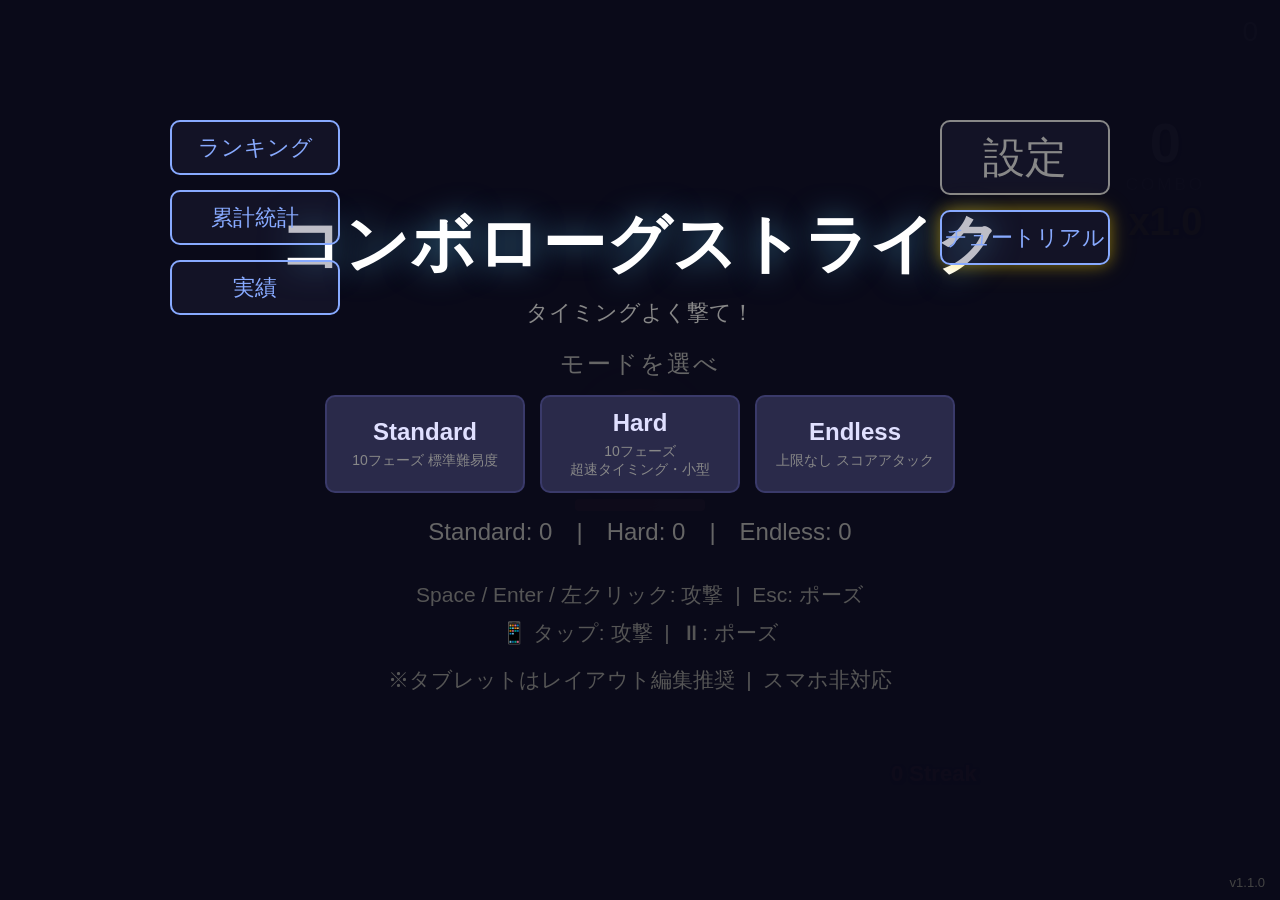
<file: index.html>
<!DOCTYPE html>
<html lang="ja">
<head>
    <meta charset="UTF-8">
    <meta name="viewport" content="width=device-width, initial-scale=1.0">
    <title>コンボローグストライク</title>
    <meta name="description" content="OSU風ターゲットをタイミングよく撃ち抜け！コンボを繋いで15種の強化を駆使し、敵を倒すコンボアクション×ローグライト。3モード・ボス戦・世界ランキング対応。">
    <!-- OGP tags -->
    <meta property="og:title" content="コンボローグストライク">
    <meta property="og:description" content="OSU風ターゲットをタイミングよく撃て！コンボを繋いで敵を倒すブラウザゲーム">
    <meta property="og:type" content="game">
    <meta property="og:image" content="assets/image/ogp.png">
    <link rel="icon" href="assets/image/favicon.png" sizes="32x32">
    <link rel="stylesheet" href="css/style.css">
</head>
<body>
    <div id="loading-splash" style="position:fixed;top:0;left:0;width:100%;height:100%;background:#1a1a2e;z-index:9999;display:flex;align-items:center;justify-content:center;color:#555;font-size:24px;font-family:'Yu Gothic','Meiryo',sans-serif;">読み込み中...</div>
    <script>document.addEventListener('DOMContentLoaded',()=>{const s=document.getElementById('loading-splash');if(s)s.style.display='none';});</script>
    <div id="game-container">
        <div id="phase-transition"></div>
        <div id="score-area">
            <span id="score-display">0</span>
        </div>

        <div id="combo-area">
            <div id="combo-number">0</div>
            <div id="combo-label">COMBO</div>
            <div id="multiplier-display">x1.0</div>
        </div>

        <div id="streak-area">
            <div id="streak-value"></div>
        </div>

        <div id="log-container">
            <div id="log"></div>
        </div>

        <div id="enemy-area">
            <div id="enemy">
                <div id="enemy-body"></div>
                <div id="boss-label" class="hidden">BOSS</div>
                <div id="enemy-hp-bar">
                    <div id="enemy-hp-fill"></div>
                </div>
                <div id="damage-popup-container"></div>
            </div>
            <div id="target-layer"></div>
            <div id="fever-overlay"></div>
            <div id="fever-text"></div>
        </div>

        <div id="fever-timer" class="hidden"><span id="fever-timer-text"></span></div>

        <div id="pause-overlay" class="hidden">
            <div id="pause-text" data-i18n="pause_title">一時停止中</div>
            <div id="pause-resume-btn" data-i18n="resume">再開</div>
            <div class="pause-tabs">
                <div class="pause-tab active" data-tab="upgrades" data-i18n="tab_upgrades">強化</div>
                <div class="pause-tab" data-tab="settings" data-i18n="tab_settings">設定</div>
            </div>
            <div class="pause-tab-content active" id="pause-tab-upgrades">
                <div id="pause-upgrade-section">
                    <div id="pause-upgrade-label" data-i18n="result_upgrades">取得済み強化</div>
                    <div id="pause-upgrade-list"></div>
                </div>
            </div>
            <div class="pause-tab-content" id="pause-tab-settings">
                <div class="pause-volume-row">
                    <span data-i18n="vol_label">音量</span>
                    <input type="range" id="pause-volume" min="0" max="300" value="100">
                    <span id="pause-volume-label">100</span>
                </div>
                <div class="pause-volume-row">
                    <span data-i18n="shake_label">画面揺れ</span>
                    <div class="toggle-group" id="pause-shake">
                        <span class="toggle-option" data-value="strong" data-i18n="shake_strong">強</span>
                        <span class="toggle-option" data-value="weak" data-i18n="shake_weak">弱</span>
                        <span class="toggle-option" data-value="off" data-i18n="shake_off">切</span>
                    </div>
                </div>
            </div>
            <div class="pause-volume-row">
                <button id="pause-layout-btn" data-i18n="layout_edit">レイアウト編集</button>
            </div>
            <div id="pause-retire-btn" data-i18n="retire">リタイア</div>
        </div>

        <div id="text-box">
            <div id="text-content"></div>
        </div>

        <div id="choice-modal" class="hidden">
            <div class="choice-header">選択肢</div>
            <div id="choice-options"></div>
        </div>

        <button id="mobile-pause-btn">⏸</button>

        <div id="result-screen" class="hidden">
            <div class="result-header">
                <div class="result-title" id="result-title">ゲームオーバー</div>
                <div class="result-newrecord hidden" id="new-record" data-i18n="result_new_record">★ ニューレコード!</div>
            </div>
            <div class="result-meta">
                <span><span data-i18n="result_mode">モード</span>: <span id="result-mode-display">Standard</span></span>
                <span class="meta-sep">|</span>
                <span><span data-i18n="result_phase">フェーズ</span> <span id="final-phase">1 / 10</span></span>
                <span class="meta-sep">|</span>
                <span id="playtime-value">00:00</span>
            </div>
            <div class="result-scores">
                <div class="final-score" id="final-score">0</div>
                <div class="hs-label"><span data-i18n="result_highscore">ハイスコア</span>: <span id="highscore-value">0</span></div>
            </div>
            <div class="result-name-row">
                <span data-i18n="result_name_label">名前</span>: 
                <input type="text" id="player-name-input" maxlength="10" data-i18n="result_name_placeholder">
                <button id="ranking-submit-btn" data-i18n="result_rank_submit">ランキングに送信</button>
            </div>
            <div class="result-breakdown" id="result-breakdown">
                <div class="result-bd-row"><span data-i18n="result_dmg_total">合計ダメ</span>: <span id="bd-damage-total">0</span></div>
                <div class="result-bd-toggle" id="bd-toggle">[詳細▼]</div>
                <div id="bd-detail" class="hidden">
                    <div class="bd-section-title" data-i18n="result_dmg_title">ダメージ内訳</div>
                    <div class="bd-grid">
                        <span><span data-i18n="result_base">基本</span>: <span id="bd-base">0</span></span>
                        <span><span data-i18n="result_crit">クリティカル</span>: <span id="bd-crit">0</span></span>
                        <span><span data-i18n="result_ds">連撃</span>: <span id="bd-ds">0</span></span>
                        <span><span data-i18n="result_echo">エコー</span>: <span id="bd-echo">0</span></span>
                        <span><span data-i18n="result_lucky">ラッキー</span>: <span id="bd-lucky">0</span></span>
                        <span><span data-i18n="result_streak">ストリーク</span>: <span id="bd-streak">0</span></span>
                    </div>
                    <div class="bd-section-title" data-i18n="result_score_title">スコア内訳</div>
                    <div class="bd-grid">
                        <span><span data-i18n="result_dmg_score">与ダメ</span>: <span id="bd-damage">0</span></span>
                        <span><span data-i18n="result_fever">フィーバー</span>: <span id="bd-fever">0</span></span>
                        <span><span data-i18n="result_chain">チェイン</span>: <span id="bd-chain">0</span></span>
                        <span><span data-i18n="result_absorb">吸収</span>: <span id="bd-absorb">0</span></span>
                        <span><span data-i18n="result_finisher">フィニッシャー</span>: <span id="bd-finisher">0</span></span>
                    </div>
                </div>
            </div>
            <div id="result-ranking" class="hidden">
                <div class="ranking-section-title" data-i18n="result_rank_section">ランキング</div>
                <div id="result-ranking-list"></div>
                <div id="result-myrank"></div>
            </div>
            <div class="result-stats-grid">
                <span><span data-i18n="stat_perfect">Perfect</span>: <span id="stat-perfect">0</span></span>
                <span><span data-i18n="stat_good">Good</span>: <span id="stat-good">0</span></span>
                <span><span data-i18n="stat_ok">OK</span>: <span id="stat-ok">0</span></span>
                <span><span data-i18n="stat_miss">Miss</span>: <span id="stat-miss">0</span></span>
                <span><span data-i18n="stat_early">Early</span>: <span id="stat-early">0</span></span>
                <span><span data-i18n="stat_accuracy">精度</span>: <span id="stat-accuracy">-</span></span>
                <span><span data-i18n="stat_max_combo">最大コンボ</span>: <span id="stat-maxcombo">0</span></span>
                <span><span data-i18n="stat_max_streak">最大ストリーク</span>: <span id="stat-maxstreak">0</span></span>
                <span><span data-i18n="stat_blue">🟦青</span>: <span id="stat-blue">0</span></span>
                <span><span data-i18n="stat_purple">🟪紫</span>: <span id="stat-purple">0</span></span>
                <span><span data-i18n="stat_gold">🟨金</span>: <span id="stat-gold">0</span></span>
                <span><span data-i18n="stat_red">🟥赤</span>: <span id="stat-red">0</span></span>
            </div>
            <div class="result-upgrades">
                <div class="result-section-title" data-i18n="result_upgrades">取得強化</div>
                <div id="result-upgrade-list"></div>
            </div>
            <div class="result-buttons">
                <button id="restart-btn" data-i18n="btn_restart">もう一度</button>
                <button id="tweet-btn" data-i18n="btn_tweet">X(旧Twitter)で共有</button>
                <button id="title-btn" data-i18n="btn_title">タイトルに戻る</button>
            </div>
        </div>

        <div id="start-screen">
            <button id="ranking-btn" data-i18n="ranking">ランキング</button>
            <button id="stats-btn" data-i18n="stats">累計統計</button>
            <button id="achievements-btn" data-i18n="achievements">実績</button>
            <div id="settings-btn" data-i18n="settings">設定</div>
            <button id="tutorial-btn" data-i18n="tutorial">チュートリアル</button>
            <div class="start-title" data-i18n="start_title">コンボローグストライク</div>
            <div class="start-subtitle" data-i18n="start_sub">タイミングよく撃て！</div>
            <div class="mode-select-title" data-i18n="select_mode">モードを選べ</div>
            <div class="mode-buttons">
                <div class="mode-btn" data-mode="standard">
                    <div class="mode-btn-name" data-i18n="mode_std">Standard</div>
                    <div class="mode-btn-desc" data-i18n="mode_std_desc">10フェーズ 標準難易度</div>
                </div>
                <div class="mode-btn" data-mode="hard">
                    <div class="mode-btn-name" data-i18n="mode_hard">Hard</div>
                    <div class="mode-btn-desc" data-i18n-html="mode_hard_desc">10フェーズ<br>超速タイミング・小型</div>
                </div>
                <div class="mode-btn" data-mode="endless">
                    <div class="mode-btn-name" data-i18n="mode_endless">Endless</div>
                    <div class="mode-btn-desc" data-i18n="mode_endless_desc">上限なし スコアアタック</div>
                </div>
            </div>
            <div class="start-highscore">
                <span><span data-i18n="hs_std">Standard</span>: <span id="hs-standard">0</span></span>
                <span class="hs-sep">|</span>
                <span><span data-i18n="hs_hard">Hard</span>: <span id="hs-hard">0</span></span>
                <span class="hs-sep">|</span>
                <span><span data-i18n="hs_endless">Endless</span>: <span id="hs-endless">0</span></span>
            </div>
            <div class="start-tutorial">
                <div data-i18n-html="controls_hint">Space / Enter / 左クリック: 攻撃 &nbsp;|&nbsp; Esc: ポーズ</div>
                <div data-i18n-html="mobile_hint">📱 タップ: 攻撃 &nbsp;|&nbsp; ⏸: ポーズ</div>
                <div style="margin-top:10px;font-size:21px;color:#555;" data-i18n-html="tablet_note">※タブレットはレイアウト編集推奨 &nbsp;|&nbsp; スマホ非対応</div>
            </div>
            <div class="start-version" data-i18n="version">v1.1.0</div>
        </div>

        <div id="settings-modal" class="hidden">
            <div class="settings-title" data-i18n="settings_title">設定</div>
            <div class="settings-row">
                <span data-i18n="lang_label">言語</span>
                <div class="toggle-group" id="settings-lang">
                    <span class="toggle-option active" id="lang-ja" data-lang="ja">日本語</span>
                    <span class="toggle-option" id="lang-en" data-lang="en">English</span>
                </div>
            </div>
            <div class="settings-row">
                <span data-i18n="vol_label">音量</span>
                <input type="range" id="settings-volume" min="0" max="300" value="100">
                <span id="settings-volume-label">100</span>
            </div>
            <div class="settings-row">
                <span data-i18n="shake_label">画面揺れ</span>
                <div class="toggle-group" id="settings-shake">
                    <span class="toggle-option" data-value="strong" data-i18n="shake_strong">強</span>
                    <span class="toggle-option" data-value="weak" data-i18n="shake_weak">弱</span>
                    <span class="toggle-option" data-value="off" data-i18n="shake_off">切</span>
                </div>
            </div>
            <button id="settings-layout-btn" data-i18n="layout_edit">レイアウト編集</button>
            <button id="settings-clear-data" data-i18n="settings_clear">データをすべて消去</button>
            <button id="settings-close" data-i18n="settings_close">閉じる</button>
        </div>

        <div id="ranking-modal" class="hidden">
            <div class="ranking-title" data-i18n="ranking_title">ランキング</div>
            <div class="ranking-tabs">
                <span class="ranking-tab active" data-rank-mode="standard">Standard</span>
                <span class="ranking-tab" data-rank-mode="hard">Hard</span>
                <span class="ranking-tab" data-rank-mode="endless">Endless</span>
            </div>
            <div id="ranking-list"></div>
            <button id="ranking-close" data-i18n="ranking_close">閉じる</button>
        </div>

        <div id="tutorial-modal" class="hidden">
            <div class="tutorial-title" data-i18n="tutorial_title">チュートリアル</div>
            <div class="tutorial-body">
                <div class="tutorial-section">
                    <div class="tutorial-section-title" data-i18n="ctrl_title">操作</div>
                    <div data-i18n="ctrl_1">Space / Enter / 左クリック → 攻撃（マウス位置のターゲットを狙う）</div>
                    <div data-i18n="ctrl_2">Esc → ポーズ</div>
                </div>
                <div class="tutorial-section">
                    <div class="tutorial-section-title" data-i18n="judge_title">判定</div>
                    <div data-i18n-html="judge_perfect">Perfect (<span class="t-gold">×1.5</span>) → リングが重なるタイミング</div>
                    <div data-i18n-html="judge_good">Good (<span class="t-white">×1.0</span>)</div>
                    <div data-i18n-html="judge_ok">OK (<span class="t-blue">×0.6</span>)</div>
                    <div data-i18n-html="judge_early">Early (ダメージ0)</div>
                </div>
                <div class="tutorial-section">
                    <div class="tutorial-section-title" data-i18n="sys_title">システム</div>
                    <div data-i18n="sys_1">コンボを繋ぐ → ダメージ増加</div>
                    <div data-i18n="sys_2">15コンボ → FEVER発動（30秒間スコア2倍）</div>
                    <div data-i18n="sys_3">色付きターゲット（紫/金/赤）が出現</div>
                    <div data-i18n="sys_4">フェーズクリア → 強化を選択</div>
                </div>
            </div>
            <button id="tutorial-close" data-i18n="close">閉じる</button>
        </div>

        <div id="layout-editor" class="hidden">
            <div id="layout-actions">
                <button id="layout-preset">おすすめ配置(PC用)</button>
                <button id="layout-save">保存</button>
                <button id="layout-reset">リセット</button>
                <button id="layout-close">戻る</button>
            </div>
        </div>

        <div id="stats-modal" class="hidden">
            <div class="stats-title" data-i18n="stats_title">累計統計</div>
            <div class="stats-body">
                <div class="stat-row"><span data-i18n="stat_plays">総プレイ回数</span>: <span id="stat-plays">0</span></div>
                <div class="stat-row"><span data-i18n="stat_hits">総ヒット数</span>: <span id="stat-totalhits">0</span></div>
                <div class="stat-row"><span data-i18n="stat_score_total">総スコア</span>: <span id="stat-totalscore">0</span></div>
                <div class="stat-row"><span data-i18n="stat_time">総プレイ時間</span>: <span id="stat-totaltime">00:00</span></div>
                <div class="stat-row"><span data-i18n="stat_best_combo">最高コンボ</span>: <span id="stat-bestcombo">0</span></div>
                <div class="stat-row"><span data-i18n="stat_best_streak">最高ストリーク</span>: <span id="stat-beststreak">0</span></div>
            </div>
            <button id="stats-close" data-i18n="stats_close">閉じる</button>
        </div>

        <div id="achievements-modal" class="hidden">
            <div class="achievements-title" data-i18n="ach_title">実績</div>
            <div id="achievements-list"></div>
            <button id="achievements-close" data-i18n="ach_close">閉じる</button>
        </div>

        <div id="confirm-modal" class="hidden">
            <div class="confirm-overlay"></div>
            <div class="confirm-card">
                <div class="confirm-title" id="confirm-title">リタイアしますか？</div>
                <div class="confirm-buttons">
                    <button id="confirm-yes" data-i18n="yes">はい</button>
                    <button id="confirm-no" data-i18n="no">いいえ</button>
                </div>
            </div>
        </div>
    </div>

    <script src="js/enemy.js"></script>
    <script src="js/combo.js"></script>
    <script src="js/ui.js"></script>
    <script src="js/audio.js"></script>
    <script src="js/particles.js"></script>
    <script src="js/targets.js"></script>
    <script src="js/phase.js"></script>
    <script src="js/lang.js"></script>
    <script src="js/game.js"></script>
</body>
</html>
</file>
<file: css/style.css>
* {
    margin: 0;
    padding: 0;
    box-sizing: border-box;
}

body {
    font-family: "Yu Gothic", "Meiryo", sans-serif;
    background: #1a1a2e;
    color: #e8e8e8;
    overflow: hidden;
    user-select: none;
    transition: background 1.5s ease;
}

body.playing {
    cursor: crosshair;
}

body.shake {
    animation: screenShake 0.15s ease;
}

@keyframes screenShake {
    0%, 100% { transform: translate(0, 0); }
    25% { transform: translate(-5px, 5px); }
    50% { transform: translate(5px, -5px); }
    75% { transform: translate(-5px, 5px); }
}

body.flash {
    animation: screenFlash 0.3s ease;
}

@keyframes screenFlash {
    0% { background: rgba(255, 255, 255, 0.15); }
    100% { background: transparent; }
}

#game-container {
    width: 100vw;
    height: 100vh;
    position: relative;
}

#phase-transition {
    position: absolute;
    top: 15%;
    left: 50%;
    transform: translateX(-50%);
    font-size: 64px;
    font-weight: 300;
    color: rgba(255, 255, 255, 0.20);
    pointer-events: none;
    z-index: 25;
    opacity: 0;
    letter-spacing: 8px;
    text-transform: uppercase;
    white-space: nowrap;
}

#phase-transition.show {
    animation: phaseReveal 1.8s ease forwards;
}

@keyframes phaseReveal {
    0%   { opacity: 0; transform: translate(-50%, -50%) scale(1.3); }
    16%  { opacity: 1; transform: translate(-50%, -50%) scale(1); }
    72%  { opacity: 1; transform: translate(-50%, -50%) scale(1); }
    100% { opacity: 0; transform: translate(-50%, -50%) scale(0.85); }
}

/* Score area - minimal */
#score-area {
    position: absolute;
    top: 16px;
    right: 20px;
    text-align: right;
    z-index: 100;
    pointer-events: none;
}

#score-display {
    font-size: 28px;
    font-weight: 300;
    color: rgba(255, 255, 255, 0.80);
    display: block;
    letter-spacing: 2px;
}


/* Combo area - top right */
#combo-area {
    position: absolute;
    top: 115px;
    right: 75px;
    text-align: center;
    z-index: 50;
    pointer-events: none;
}
#combo-number {
    font-size: 56px;
    font-weight: bold;
    color: #fff;
    text-shadow: 2px 2px 4px rgba(0,0,0,0.8), 0 0 20px rgba(255,255,255,0.15);
    line-height: 1;
}
#combo-label {
    font-size: 17px;
    color: #888;
    letter-spacing: 3px;
    margin-top: 4px;
}
#multiplier-display {
    font-size: 38px;
    font-weight: bold;
    margin-top: 6px;
    color: #ffd700;
    text-shadow: 1px 1px 3px rgba(0,0,0,0.8);
}

@keyframes comboPop {
    0% { transform: scale(1); }
    40% { transform: scale(1.4); }
    100% { transform: scale(1); }
}
.combo-pop { animation: comboPop 0.2s ease; }

#streak-area {
    position: absolute;
    top: 761px;
    left: 891px;
    text-align: left;
    z-index: 50;
    pointer-events: none;
}
#streak-value {
    font-size: 22px;
    font-weight: bold;
    color: #ff6b6b;
    text-shadow: 1px 1px 3px rgba(0,0,0,0.8);
    white-space: nowrap;
}

#log-container {
    position: absolute;
    top: 110px;
    left: 10px;
    width: 360px;
    max-height: 480px;
    overflow: hidden;
    z-index: 100;
    pointer-events: none;
}

#log {
    display: flex;
    flex-direction: column;
    gap: 4px;
}

.log-entry {
    font-size: 18px;
    color: rgba(255, 255, 255, 0.7);
    text-shadow: 1px 1px 2px rgba(0, 0, 0, 0.8);
    animation: logFadeIn 0.3s ease;
}

@keyframes logFadeIn {
    from { opacity: 0; transform: translateY(-5px); }
    to { opacity: 1; transform: translateY(0); }
}

#enemy-area {
    position: absolute;
    top: 0; left: 0;
    width: 100%; height: 100%;
    display: flex;
    justify-content: center;
    align-items: center;
    z-index: 1;
    transition: box-shadow 0.5s ease;
}

#enemy-area.combo-heat-10 {
    box-shadow: inset 0 0 30px rgba(255, 200, 0, 0.15);
}
#enemy-area.combo-heat-30 {
    box-shadow: inset 0 0 50px rgba(255, 120, 0, 0.25);
}
#enemy-area.combo-heat-50 {
    box-shadow: inset 0 0 80px rgba(255, 50, 0, 0.35);
}
#enemy-area.combo-heat-100 {
    box-shadow: inset 0 0 120px rgba(255, 0, 100, 0.45);
    animation: comboGlow 1s ease-in-out infinite alternate;
}

@keyframes comboGlow {
    from { box-shadow: inset 0 0 80px rgba(255, 0, 100, 0.35); }
    to   { box-shadow: inset 0 0 140px rgba(255, 0, 180, 0.55); }
}

#enemy {
    position: relative;
    width: 160px;
    height: 160px;
    display: flex;
    flex-direction: column;
    align-items: center;
    justify-content: center;
}

#enemy-body {
    width: 100px;
    height: 100px;
    background: radial-gradient(circle at 30% 30%, #ff6b6b, #c0392b);
    border-radius: 50%;
    box-shadow: 0 0 20px rgba(255, 107, 107, 0.5), inset 0 -5px 15px rgba(0, 0, 0, 0.3);
    position: relative;
    transition: transform 0.1s ease;
}

#enemy-body::before {
    content: '';
    position: absolute;
    top: 20%;
    left: 18%;
    width: 24px;
    height: 24px;
    background: #fff;
    border-radius: 50%;
    opacity: 0.9;
}

#enemy-body::after {
    content: '';
    position: absolute;
    top: 20%;
    right: 18%;
    width: 24px;
    height: 24px;
    background: #fff;
    border-radius: 50%;
    opacity: 0.9;
}

#boss-label {
    position: absolute;
    top: -35px;
    left: 50%;
    transform: translateX(-50%);
    font-size: 16px;
    font-weight: bold;
    color: #ffd700;
    text-shadow: 0 0 15px rgba(255, 215, 0, 0.6);
    letter-spacing: 3px;
}
#boss-label.hidden {
    display: none;
}

.enemy-hit {
    animation: enemyHit 0.15s ease;
}

.hit-flash {
    animation: enemyFlash 0.12s ease;
}

@keyframes enemyHit {
    0% { transform: scale(1); }
    50% { transform: scale(1.15); }
    100% { transform: scale(1); }
}

@keyframes enemyFlash {
    0% { filter: brightness(1); }
    30% { filter: brightness(3); }
    100% { filter: brightness(1); }
}

.enemy-lightning {
    position: absolute;
    top: -30px;
    left: 50%;
    transform: translateX(-50%);
    font-size: 48px;
    color: #ffd700;
    text-shadow: 0 0 30px rgba(255, 215, 0, 0.8);
    animation: lightningFlash 0.5s ease forwards;
    pointer-events: none;
}

@keyframes lightningFlash {
    0% { opacity: 0; transform: translateX(-50%) scale(0.5); }
    30% { opacity: 1; transform: translateX(-50%) scale(1.3); }
    100% { opacity: 0; transform: translateX(-50%) scale(1) translateY(-20px); }
}

#enemy-hp-bar {
    width: 130px;
    height: 12px;
    background: #333;
    border-radius: 4px;
    margin-top: 10px;
    overflow: hidden;
}

#enemy-hp-fill {
    width: 100%;
    height: 100%;
    background: linear-gradient(90deg, #ff6b6b, #ff8e8e);
    transition: width 0.2s ease-out;
}

#enemy-hp-fill.hp-critical {
    animation: hpPulse 0.5s ease-in-out infinite alternate;
}

@keyframes hpPulse {
    from { opacity: 1; }
    to { opacity: 0.5; }
}

#damage-popup-container {
    position: absolute;
    top: -20px;
    left: 50%;
    transform: translateX(-50%);
    pointer-events: none;
}

.damage-popup {
    position: absolute;
    font-size: 28px;
    font-weight: bold;
    color: #fff;
    text-shadow: 0 0 10px rgba(255, 200, 0, 0.8), 2px 2px 0 #000;
    animation: damageFloat 0.8s ease forwards;
    white-space: nowrap;
}

.damage-popup.critical {
    color: #ffd700;
    font-size: 32px;
}

@keyframes damageFloat {
    0% { opacity: 1; transform: translateY(0) scale(1); }
    100% { opacity: 0; transform: translateY(-40px) scale(1.2); }
}

#judgment-container {
    position: absolute;
    top: 50%;
    left: 50%;
    transform: translate(-50%, -50%);
    pointer-events: none;
    z-index: 20;
}

.judgment-text {
    font-size: 28px;
    font-weight: bold;
    text-shadow: 0 0 20px currentColor, 2px 2px 0 #000;
    animation: judgmentPop 0.5s ease forwards;
}

.judgment-text.perfect { color: #ffd700; }
.judgment-text.good { color: #64ff64; }
.judgment-text.ok { color: #64b4ff; }
.judgment-text.early { color: #ff6b6b; }

@keyframes judgmentPop {
    0% { opacity: 0; transform: scale(0.5) translateY(0); }
    30% { opacity: 1; transform: scale(1.2) translateY(-10px); }
    100% { opacity: 0; transform: scale(1) translateY(-30px); }
}

#target-layer {
    position: absolute;
    top: 0;
    left: 0;
    width: 100%;
    height: 100%;
    pointer-events: none;
    z-index: 10;
}

.target {
    position: absolute;
    width: 60px;
    height: 60px;
    border-radius: 50%;
    cursor: pointer;
    pointer-events: auto;
    transform: translate(-50%, -50%) scale(0);
    transition: transform 0.1s ease;
    -webkit-tap-highlight-color: transparent;
    outline: none;
}

body.playing .target {
    cursor: crosshair;
}

.target-inner {
    width: 100%;
    height: 100%;
    border-radius: 50%;
    background: radial-gradient(circle at 30% 30%, #64d2ff, #0077b6);
    box-shadow: 0 0 15px rgba(100, 210, 255, 0.6), inset 0 -3px 10px rgba(0, 0, 0, 0.3);
    position: relative;
}

.target-inner::before {
    content: '';
    position: absolute;
    top: 30%;
    left: 30%;
    width: 40%;
    height: 40%;
    background: rgba(255, 255, 255, 0.8);
    border-radius: 50%;
}

.target-glow .target-inner {
    box-shadow: 0 0 25px rgba(255, 215, 0, 0.8), inset 0 -3px 10px rgba(0, 0, 0, 0.3);
}

.target-glow .target-inner::before {
    background: rgba(255, 215, 0, 0.9);
}

.target-approach {
    position: absolute;
    top: 0;
    left: 0;
    width: 100%;
    height: 100%;
    border-radius: 50%;
    border: 4px solid rgba(100, 210, 255, 0.8);
    transform: scale(2.5);
    animation: approachRing linear forwards;
    pointer-events: none;
}

@keyframes approachRing {
    from { transform: scale(2.5); opacity: 0.9; }
    to { transform: scale(0.7); opacity: 0.3; }
}

.target-approach.missed {
    animation: none;
    opacity: 0;
}

.target.appearing {
    animation: targetAppear 0.3s ease forwards;
}

/* Gold target */
.target-gold .target-inner {
    background: radial-gradient(circle at 30% 30%, #ffd700, #b8860b);
    box-shadow: 0 0 25px rgba(255, 215, 0, 0.8), inset 0 -3px 10px rgba(0, 0, 0, 0.3);
}
.target-gold .target-inner::before {
    background: rgba(255, 255, 200, 0.9);
}
/* Red target */
.target-red .target-inner {
    background: radial-gradient(circle at 30% 30%, #ff4444, #8b0000);
    box-shadow: 0 0 25px rgba(255, 68, 68, 0.8), inset 0 -3px 10px rgba(0, 0, 0, 0.3);
}
.target-red .target-inner::before {
    background: rgba(255, 200, 200, 0.9);
}
/* Purple target */
.target-purple .target-inner {
    background: radial-gradient(circle at 30% 30%, #b460ff, #4a0080);
    box-shadow: 0 0 25px rgba(180, 96, 255, 0.8), inset 0 -3px 10px rgba(0, 0, 0, 0.3);
}
.target-purple .target-inner::before {
    background: rgba(220, 200, 255, 0.9);
}

@keyframes targetAppear {
    from { transform: translate(-50%, -50%) scale(0); opacity: 0; }
    to { transform: translate(-50%, -50%) scale(1); opacity: 1; }
}

.target.hit {
    animation: targetHit 0.2s ease forwards;
}

@keyframes targetHit {
    0% { transform: translate(-50%, -50%) scale(1); }
    50% { transform: translate(-50%, -50%) scale(1.4); }
    100% { transform: translate(-50%, -50%) scale(0); opacity: 0; }
}

.target.missed {
    animation: targetMiss 0.3s ease forwards;
}

@keyframes targetMiss {
    to { opacity: 0; transform: translate(-50%, -50%) scale(0.5); }
}

.combo-popup {
    position: absolute;
    font-size: 36px;
    font-weight: bold;
    color: #ffd700;
    text-shadow: 0 0 20px rgba(255, 215, 0, 0.8), 2px 2px 0 #000;
    animation: comboPopup 0.6s ease forwards;
    pointer-events: none;
}

@keyframes comboPopup {
    0% { opacity: 0; transform: scale(0.5); }
    30% { opacity: 1; transform: scale(1.2); }
    100% { opacity: 0; transform: scale(1) translateY(-30px); }
}

.combo-popup.big {
    font-size: 52px;
    color: #ff4444;
    text-shadow: 0 0 30px rgba(255, 68, 68, 0.9), 2px 2px 0 #000;
}

/* Particles */
.particle {
    position: absolute;
    pointer-events: none;
    border-radius: 50%;
    z-index: 15;
}

.miss-mark {
    position: fixed;
    font-size: 32px;
    color: #ff4444;
    font-weight: bold;
    pointer-events: none;
    z-index: 20;
    transform: translate(-50%, -50%);
    animation: missXPop 0.4s ease forwards;
}

@keyframes missXPop {
    0% { opacity: 0; transform: translate(-50%, -50%) scale(0.5); }
    30% { opacity: 1; transform: translate(-50%, -50%) scale(1.3); }
    100% { opacity: 0; transform: translate(-50%, -50%) scale(1) translateY(-20px); }
}

/* Text Box (bottom) */
#text-box {
    position: absolute;
    bottom: 0;
    left: 0;
    width: 100%;
    height: 40px;
    background: transparent;
    border-top: 1px solid rgba(255, 255, 255, 0.05);
    display: flex;
    align-items: center;
    justify-content: center;
    z-index: 90;
}

#text-content {
    font-size: 15px;
    color: rgba(255, 255, 255, 0.25);
    text-align: center;
    font-weight: 300;
    letter-spacing: 1px;
}

/* Choice Modal */
#choice-modal {
    position: absolute;
    top: 50%;
    left: 50%;
    transform: translate(-50%, -50%);
    background: rgba(25, 25, 45, 0.98);
    border: 2px solid #5a5a8a;
    border-radius: 10px;
    padding: 20px;
    min-width: 360px;
    z-index: 200;
}

#choice-modal.hidden {
    display: none;
}

.choice-header {
    font-size: 22px;
    font-weight: bold;
    text-align: center;
    margin-bottom: 15px;
    color: #fff;
}

#choice-options {
    display: flex;
    flex-direction: column;
    gap: 10px;
}

.choice-option {
    background: #2a2a4a;
    border: 1px solid #4a4a7a;
    border-radius: 8px;
    padding: 16px 20px;
    cursor: pointer;
    transition: all 0.2s ease;
    text-align: left;
}

.choice-option:hover {
    background: #3a3a6a;
    border-color: #6a6aaa;
    transform: translateX(5px);
}

.choice-lucky {
    border-color: #ffd700;
    background: rgba(60, 50, 20, 0.5);
}
.choice-lucky:hover {
    border-color: #ffed4a;
    background: rgba(80, 65, 25, 0.6);
}

.choice-option-name {
    font-size: 18px;
    font-weight: bold;
    color: #e0e0ff;
    margin-bottom: 4px;
}

.choice-option-desc {
    font-size: 15px;
    color: #999;
}

/* Result Screen */
#result-screen {
    position: absolute;
    top: 0;
    left: 0;
    width: 100%;
    height: 100%;
    background: rgba(10, 10, 25, 0.98);
    display: flex;
    flex-direction: column;
    justify-content: center;
    align-items: center;
    z-index: 300;
    padding: 30px 20px;
    overflow-y: auto;
    box-sizing: border-box;
    transition: opacity 0.25s ease;
}

#result-screen.hidden {
    opacity: 0;
    pointer-events: none;
}

#result-screen.hidden {
    display: none;
}

#result-screen::-webkit-scrollbar {
    width: 4px;
}
#result-screen::-webkit-scrollbar-thumb {
    background: rgba(255, 255, 255, 0.15);
    border-radius: 2px;
}

.result-title {
    font-size: 48px;
    font-weight: bold;
    color: #fff;
}

.result-header {
    display: flex;
    align-items: center;
    gap: 16px;
    margin-bottom: 8px;
}

.result-meta {
    display: flex;
    align-items: center;
    gap: 10px;
    font-size: 18px;
    color: #999;
    margin-bottom: 12px;
}
.meta-sep {
    color: #444;
}
#result-mode-display {
    color: #88aaff;
    font-weight: bold;
}

.result-scores {
    display: flex;
    align-items: center;
    justify-content: center;
    gap: 30px;
    margin-bottom: 12px;
}
.final-score {
    font-size: 56px;
    font-weight: bold;
    color: #ffd700;
    text-shadow: 0 0 20px rgba(255, 215, 0, 0.3);
    text-align: center;
}
.hs-label {
    font-size: 18px;
    color: #888;
}
#highscore-value {
    color: #ffd700;
    font-weight: bold;
}

#final-phase {
    color: #ffd700;
    font-weight: bold;
}

.result-stats-grid {
    display: grid;
    grid-template-columns: 1fr 1fr 1fr;
    gap: 4px 16px;
    margin: 10px 0;
    text-align: center;
    max-width: 480px;
}
.result-stats-grid span {
    font-size: 15px;
    color: #aaa;
    white-space: nowrap;
}
.result-stats-grid span:nth-child(7) { color: #ffd700; font-weight: bold; }
.result-stats-grid span:nth-child(8) { color: #ff6b6b; font-weight: bold; }
#stat-accuracy {
    color: #ffd700;
    font-weight: bold;
}

.result-upgrades {
    margin: 8px 0 12px;
    text-align: center;
    max-width: 400px;
    width: 100%;
}
.result-section-title {
    font-size: 15px;
    color: #666;
    letter-spacing: 2px;
    margin-bottom: 6px;
}
#result-upgrade-list {
    display: flex;
    flex-direction: row;
    flex-wrap: wrap;
    gap: 4px 10px;
    justify-content: center;
    max-height: none;
    overflow-y: visible;
}
#result-upgrade-list > div {
    font-size: 15px;
    color: #aaa;
    background: rgba(255,255,255,0.04);
    padding: 2px 8px;
    border-radius: 4px;
}

.result-buttons {
    display: flex;
    gap: 12px;
    margin-top: 10px;
}
.result-buttons button {
    padding: 10px 24px;
    font-size: 14px;
    border-radius: 8px;
    cursor: pointer;
    transition: all 0.2s ease;
}
#restart-btn {
    background: linear-gradient(180deg, #4a4aaa, #3a3a8a);
    color: #fff;
    border: 2px solid #6a6aaa;
}
#restart-btn:hover {
    background: linear-gradient(180deg, #5a5aba, #4a4a9a);
    transform: scale(1.05);
}
#title-btn {
    background: transparent;
    color: #888;
    border: 1px solid #4a4a6a;
}
#title-btn:hover {
    color: #ccc;
    border-color: #6a6a8a;
}

.result-newrecord {
    font-size: 20px;
    font-weight: bold;
    color: #ff6b6b;
    animation: newRecordPulse 0.8s ease infinite alternate;
    white-space: nowrap;
}

@keyframes newRecordPulse {
    from { opacity: 0.7; transform: scale(1); }
    to { opacity: 1; transform: scale(1.05); }
}

.result-newrecord.hidden {
    display: none;
}

#result-screen .result-breakdown {
    margin: 6px 0;
    text-align: center;
}
.result-bd-row {
    font-size: 16px;
    color: #ccc;
    margin: 2px 0;
}
.result-bd-toggle {
    font-size: 13px;
    color: #666;
    cursor: pointer;
    margin: 2px 0;
}
.result-bd-toggle:hover { color: #aaa; }
.bd-section-title {
    font-size: 13px;
    color: #555;
    letter-spacing: 1px;
    margin: 8px 0 2px;
}
.bd-grid {
    display: grid;
    grid-template-columns: 1fr 1fr;
    gap: 2px 20px;
    max-width: 360px;
    margin: 0 auto;
}
.bd-grid span {
    font-size: 14px;
    color: #aaa;
    text-align: left;
}
#bd-detail.hidden { display: none; }

#tweet-btn {
    background: #1da1f2;
    color: #fff;
    border: 2px solid #3db4f2;
}
#tweet-btn:hover {
    background: #1a8cd8;
    border-color: #6dc5f5;
    transform: scale(1.05);
}

/* Start Screen */
#start-screen {
    position: absolute;
    top: 0;
    left: 0;
    width: 100%;
    height: 100%;
    background: rgba(10, 10, 25, 0.98);
    display: flex;
    flex-direction: column;
    justify-content: center;
    align-items: center;
    z-index: 400;
    transition: opacity 0.25s ease;
}

#start-screen.hidden {
    opacity: 0;
    pointer-events: none;
}

.start-title {
    font-size: 64px;
    font-weight: bold;
    color: #fff;
    margin-bottom: 10px;
    text-shadow: 0 0 30px rgba(100, 210, 255, 0.5);
}

.start-subtitle {
    font-size: 22px;
    color: #888;
    margin-bottom: 20px;
}

.mode-select-title {
    font-size: 24px;
    color: #666;
    margin-bottom: 15px;
    letter-spacing: 2px;
    text-transform: uppercase;
}

.mode-buttons {
    display: flex;
    gap: 15px;
    margin-bottom: 25px;
}

.mode-btn {
    background: #2a2a4a;
    border: 2px solid #3a3a6a;
    border-radius: 10px;
    width: 200px;
    height: 98px;
    display: flex;
    flex-direction: column;
    align-items: center;
    justify-content: center;
    cursor: pointer;
    transition: all 0.2s ease;
}

.mode-btn:hover {
    background: #3a3a6a;
    border-color: #6a6aaa;
    transform: translateY(-3px);
    box-shadow: 0 5px 20px rgba(100, 150, 255, 0.3);
}

.mode-btn.selected {
    border-color: #ffd700;
    background: #3a3a5a;
    box-shadow: 0 0 20px rgba(255, 215, 0, 0.2);
}

.mode-btn-name {
    font-size: 24px;
    font-weight: bold;
    color: #e0e0ff;
    margin-bottom: 6px;
}

.mode-btn-desc {
    font-size: 14px;
    color: #888;
    text-align: center;
}

.start-tutorial {
    font-size: 21px;
    color: #555;
    line-height: 1.8;
    text-align: center;
    margin-top: 30px;
}

.start-highscore {
    font-size: 24px;
    color: #666;
    display: flex;
    gap: 24px;
    align-items: center;
}
.hs-sep {
    color: #666;
}

#start-highscore-value {
    color: #ffd700;
}

/* Pause retire button */
#pause-retire-btn {
    margin-top: 22px;
    padding: 9px 30px;
    font-size: 20px;
    color: #ff6b6b;
    background: rgba(40, 20, 20, 0.6);
    border: 1px solid #5a2a2a;
    border-radius: 5px;
    cursor: pointer;
    transition: all 0.2s ease;
}
#pause-retire-btn:hover {
    background: rgba(60, 30, 30, 0.8);
    border-color: #ff6b6b;
}

/* Mode display in info bar */

#fever-overlay {
    position: absolute;
    top: 0; left: 0; right: 0; bottom: 0;
    pointer-events: none;
    z-index: 5;
    border: 8px solid transparent;
    transition: border-color 0.3s;
}
#fever-overlay.active {
    border-color: #ffd700;
    box-shadow: inset 0 0 60px rgba(255, 215, 0, 0.15);
    animation: feverPulse 1s ease infinite alternate;
}
@keyframes feverPulse {
    from { box-shadow: inset 0 0 40px rgba(255, 215, 0, 0.1); }
    to { box-shadow: inset 0 0 80px rgba(255, 215, 0, 0.2); }
}

#fever-text {
    position: absolute;
    bottom: 150px;
    right: 150px;
    font-size: 128px;
    font-weight: bold;
    color: #ffd700;
    text-shadow: 0 0 40px rgba(255, 215, 0, 0.8), 4px 4px 0 #000;
    pointer-events: none;
    z-index: 6;
    opacity: 0;
}
#fever-text.show {
    animation: feverTextAnim 0.5s ease forwards;
}
@keyframes feverTextAnim {
    0% { opacity: 0; transform: scale(0.3); }
    50% { opacity: 1; transform: scale(1.2); }
    100% { opacity: 0; transform: scale(1) translateY(-40px); }
}

#fever-timer {
    position: absolute;
    bottom: 150px;
    right: 150px;
    font-size: 28px;
    font-weight: bold;
    color: #ffd700;
    text-shadow: 0 0 10px rgba(255, 215, 0, 0.5);
    z-index: 6;
    pointer-events: none;
}
#fever-timer.hidden {
    display: none;
}

/* Pause overlay */
#pause-overlay {
    position: absolute;
    top: 0; left: 0; right: 0; bottom: 0;
    background: rgba(10, 10, 25, 0.85);
    display: flex;
    flex-direction: column;
    justify-content: center;
    align-items: center;
    z-index: 250;
}
#pause-overlay.hidden { display: none; }
#pause-text {
    font-size: 48px;
    font-weight: bold;
    color: #fff;
    margin-bottom: 20px;
}
#pause-resume-btn {
    font-size: 27px;
    color: #88aaff;
    cursor: pointer;
    padding: 15px 45px;
    border: 1px solid #88aaff;
    border-radius: 8px;
    background: rgba(136, 170, 255, 0.1);
    margin-bottom: 22px;
    transition: background 0.2s;
}
#pause-resume-btn:hover { background: rgba(136, 170, 255, 0.25); }
#pause-upgrade-section::-webkit-scrollbar {
    width: 4px;
}
#pause-upgrade-section::-webkit-scrollbar-thumb {
    background: rgba(255, 255, 255, 0.15);
    border-radius: 2px;
}
#pause-upgrade-section {
    margin-top: 45px;
    text-align: center;
    max-height: 300px;
    overflow-y: auto;
}
#pause-upgrade-label {
    font-size: 20px;
    color: #666;
    margin-bottom: 12px;
    letter-spacing: 2px;
}
#pause-upgrade-list {
    display: flex;
    flex-direction: column;
    gap: 4px;
    align-items: center;
}
.upgrade-item {
    font-size: 21px;
    color: #aaa;
}
.upgrade-item.dim {
    color: #555;
    font-style: italic;
}

/* Perfect streak text */
.streak-text {
    position: fixed;
    font-size: 20px;
    font-weight: bold;
    pointer-events: none;
    z-index: 25;
    animation: streakPop 0.5s ease forwards;
}
.streak-text.near { color: #ffd700; text-shadow: 0 0 15px rgba(255, 215, 0, 0.6), 1px 1px 0 #000; }
.streak-text.done { color: #ff6b6b; font-size: 28px; text-shadow: 0 0 20px rgba(255, 107, 107, 0.8), 2px 2px 0 #000; }
@keyframes streakPop {
    0% { opacity: 0; transform: scale(0.5) translateY(0); }
    30% { opacity: 1; transform: scale(1.2) translateY(-10px); }
    100% { opacity: 0; transform: scale(1) translateY(-30px); }
}

/* Settings */
#settings-btn {
    position: absolute;
    top: 120px;
    right: 170px;
    width: 170px;
    height: 75px;
    font-size: 42px;
    color: #888;
    cursor: pointer;
    transition: color 0.2s;
    z-index: 500;
    display: flex;
    align-items: center;
    justify-content: center;
    border: 2px solid #888;
    border-radius: 10px;
    background: rgba(40, 40, 70, 0.3);
}
#settings-btn:hover { color: #ccc; border-color: #ccc; background: rgba(60, 60, 90, 0.4); }

#settings-modal {
    position: absolute;
    top: 50%;
    left: 50%;
    transform: translate(-50%, -50%);
    background: rgba(25, 25, 45, 0.98);
    border: 2px solid #5a5a8a;
    border-radius: 10px;
    padding: 30px;
    min-width: 420px;
    max-height: 90vh;
    overflow-y: auto;
    z-index: 500;
}
#settings-modal::-webkit-scrollbar {
    width: 4px;
}
#settings-modal::-webkit-scrollbar-thumb {
    background: rgba(255, 255, 255, 0.15);
    border-radius: 2px;
}
#settings-modal.hidden { display: none; }
.settings-title {
    font-size: 18px;
    font-weight: bold;
    text-align: center;
    color: #fff;
    margin-bottom: 20px;
}
.settings-row {
    display: flex;
    align-items: center;
    gap: 15px;
    margin-bottom: 15px;
    font-size: 16px;
    color: #ccc;
}
.settings-row span:first-child { min-width: 60px; }
.settings-row input[type="range"] {
    flex: 1;
    height: 4px;
    -webkit-appearance: none;
    appearance: none;
    background: #444;
    border-radius: 2px;
    outline: none;
}
.settings-row input[type="range"]::-webkit-slider-thumb {
    -webkit-appearance: none;
    width: 14px;
    height: 14px;
    border-radius: 50%;
    background: #88aaff;
    cursor: pointer;
}
#settings-volume-label { min-width: 30px; text-align: right; color: #88aaff; }
#settings-close {
    width: 100%;
    display: block;
    margin: 20px auto 0;
    padding: 8px 30px;
    font-size: 14px;
    color: #fff;
    background: #4a4aaa;
    border: none;
    border-radius: 5px;
    cursor: pointer;
}
#settings-close:hover { background: #5a5aba; }

/* Confirm modal */
#confirm-modal { position: fixed; top: 0; left: 0; width: 100%; height: 100%; z-index: 1000; display: flex; align-items: center; justify-content: center; }
#confirm-modal.hidden { display: none; }
.confirm-overlay { position: absolute; top: 0; left: 0; width: 100%; height: 100%; background: rgba(0,0,0,0.6); }
.confirm-card { position: relative; background: #1a1a3a; border: 1px solid #4a4a6a; border-radius: 12px; padding: 30px 40px; text-align: center; z-index: 1; }
.confirm-title { font-size: 20px; color: #fff; margin-bottom: 24px; }
.confirm-buttons { display: flex; gap: 16px; justify-content: center; }
.confirm-buttons button { padding: 10px 30px; font-size: 16px; border: none; border-radius: 8px; cursor: pointer; }
#confirm-yes { background: #cc4444; color: #fff; }
#confirm-yes:hover { background: #dd5555; }
#confirm-no { background: #444; color: #ccc; }
#confirm-no:hover { background: #555; }

.toggle-group { display: flex; gap: 4px; }
.toggle-option {
    padding: 3px 12px;
    font-size: 12px;
    width: 60px;
    height: 28px;
    line-height: 22px;
    text-align: center;
    border: 1px solid #4a4a6a;
    border-radius: 4px;
    cursor: pointer;
    color: #888;
    transition: all 0.2s;
}
#pause-shake .toggle-option {
    padding: 5px 18px;
    font-size: 18px;
    width: 90px;
    height: 42px;
    line-height: 32px;
}
#settings-lang .toggle-option {
    padding: 5px 14px;
    font-size: 16px;
    width: 80px;
    height: 36px;
    line-height: 26px;
}
.toggle-option:hover { border-color: #6a6aaa; color: #ccc; }
.toggle-option.active { background: #4a4aaa; border-color: #6a6aaa; color: #fff; }

.pause-volume-row {
    display: flex;
    align-items: center;
    gap: 15px;
    margin: 15px 0;
    font-size: 20px;
    color: #888;
}
#pause-volume-label {
    min-width: 30px;
    text-align: right;
    color: #88aaff;
}
.pause-volume-row input[type="range"] {
    flex: 1;
    height: 5px;
    -webkit-appearance: none;
    appearance: none;
    background: #444;
    border-radius: 2px;
    outline: none;
}
.pause-volume-row input[type="range"]::-webkit-slider-thumb {
    -webkit-appearance: none;
    width: 18px;
    height: 18px;
    border-radius: 50%;
    background: #88aaff;
    cursor: pointer;
}

.result-playtime {
    font-size: 28px;
    margin-bottom: 20px;
    color: #888;
}
.result-breakdown { margin: 10px 0; text-align: center; }
.result-bd-row { font-size: 18px; color: #ccc; margin: 4px 0; }
.result-bd-toggle { font-size: 15px; color: #666; cursor: pointer; margin: 6px 0; }
.result-bd-toggle:hover { color: #aaa; }
.bd-section-title { font-size: 15px; color: #666; letter-spacing: 2px; margin: 10px 0 4px; }
.bd-row { font-size: 15px; color: #aaa; margin: 2px 0; }
#playtime-value { color: #aaa; }

/* Shake weak */
.shake-weak {
    animation: screenShakeWeak 0.15s ease;
}
@keyframes screenShakeWeak {
    0%, 100% { transform: translate(0, 0); }
    25% { transform: translate(-2px, 2px); }
    50% { transform: translate(2px, -2px); }
    75% { transform: translate(-2px, 2px); }
}

/* Pause tabs */
.pause-tabs {
    display: flex;
    gap: 0;
    margin: 15px 0;
    border-bottom: 1px solid #3a3a5a;
}
.pause-tab {
    padding: 9px 30px;
    font-size: 20px;
    color: #666;
    cursor: pointer;
    border-bottom: 2px solid transparent;
    transition: all 0.2s;
}
.pause-tab:hover { color: #aaa; }
.pause-tab.active { color: #fff; border-bottom-color: #88aaff; }
.pause-tab-content { display: none; }
.pause-tab-content.active { display: block; }

/* Mobile pause button (touch devices only) */
#mobile-pause-btn { display: none; }
@media (pointer: coarse) {
    #mobile-pause-btn {
        display: flex;
        position: fixed;
        top: 12px;
        right: 12px;
        width: 44px;
        height: 44px;
        align-items: center;
        justify-content: center;
        background: rgba(0, 0, 0, 0.5);
        color: #fff;
        font-size: 22px;
        border: none;
        border-radius: 50%;
        z-index: 100;
        cursor: pointer;
    }
}

/* Layout editor */
#layout-editor {
    position: fixed; top: 0; left: 0; width: 100%; height: 100%;
    z-index: 2000; background: rgba(0,0,0,0.4);
}
#layout-editor.hidden { display: none; }

#bd-detail.hidden { display: none; }

/* Editing mode: real elements become draggable */
.editing {
    position: absolute !important;
    cursor: grab !important;
    pointer-events: auto !important;
    user-select: none !important;
    z-index: 2001 !important;
    border: 2px dashed #88aaff;
    border-radius: 8px;
    padding: 4px 8px;
    background: rgba(20, 20, 50, 0.15);
}
.editing:active { cursor: grabbing !important; }
.editing .resize-handle {
    position: absolute; bottom: 0; right: 0;
    width: 20px; height: 20px;
    cursor: se-resize;
    background: linear-gradient(135deg, transparent 50%, #88aaff 50%);
    border-radius: 0 0 8px 0;
}

#layout-actions {
    position: absolute; bottom: 0; left: 0; width: 100%; height: 60px;
    display: flex; gap: 12px; align-items: center; justify-content: center;
    background: rgba(20, 20, 40, 0.95);
}
#layout-actions button {
    padding: 8px 24px; font-size: 16px; border: 1px solid #4a4a6a; border-radius: 8px; cursor: pointer;
}
#layout-save { background: #4488cc; color: #fff; }
#layout-save:hover { background: #5599dd; }
#layout-reset { background: #444; color: #ccc; }
#layout-reset:hover { background: #555; }
#layout-close { background: #444; color: #ccc; }
#layout-close:hover { background: #555; }
#layout-preset { background: #6a5a3a; color: #ffd700; border-color: #8a7a5a; }
#layout-preset:hover { background: #8a7a4a; }

/* Layout edit buttons in settings */
#settings-clear-data {
    width: 100%; padding: 8px; font-size: 14px;
    background: #3a1a1a; color: #ff6b6b;
    border: 1px solid #5a2a2a; border-radius: 6px; cursor: pointer;
    margin-top: 8px;
}
#settings-clear-data:hover { background: #5a2a2a; }

#settings-layout-btn, #pause-layout-btn {
    width: 100%; padding: 8px; font-size: 14px;
    background: #3a3a5a; color: #88aaff;
    border: 1px solid #4a4a6a; border-radius: 6px; cursor: pointer;
    margin-top: 8px;
}
#settings-layout-btn:hover, #pause-layout-btn:hover { background: #4a4a6a; }

/* Snap guide lines */
.snap-guide {
    position: absolute; z-index: 2002; pointer-events: none;
    background: #ff8800;
}
.snap-guide.h { height: 1px; left: 0; right: 0; }
.snap-guide.v { width: 1px; top: 0; bottom: 70px; }

.start-version {
    position: absolute;
    bottom: 10px;
    right: 15px;
    font-size: 13px;
    color: #444;
    z-index: 500;
}

@media (max-height: 800px) {
    .start-title {
        font-size: 48px;
        margin-bottom: 8px;
    }
    .start-subtitle {
        font-size: 18px;
        margin-bottom: 14px;
    }
    .mode-btn {
        width: 160px;
        height: 78px;
    }
    .mode-btn-name {
        font-size: 17px;
    }
    .mode-btn-desc {
        font-size: 11px;
    }
    .start-highscore {
        font-size: 18px;
        gap: 16px;
    }
    .start-tutorial {
        font-size: 15px;
        margin-top: 18px;
    }
}

#ranking-btn, #stats-btn, #achievements-btn {
    position: absolute;
    width: 170px;
    height: 55px;
    font-size: 22px;
    color: #88aaff;
    background: rgba(40, 40, 70, 0.3);
    border: 2px solid #88aaff;
    border-radius: 10px;
    cursor: pointer;
    z-index: 500;
    transition: all 0.2s;
    left: 170px;
}
#ranking-btn:hover, #stats-btn:hover, #achievements-btn:hover { color: #fff; border-color: #88aaff; background: rgba(60, 60, 100, 0.4); }
#ranking-btn { top: 120px; }
#stats-btn { top: 190px; }
#achievements-btn { top: 260px; }
#achievements-btn.achievements-complete {
    animation: tutorialGlow 1.5s ease infinite alternate;
    border-color: #ffd700 !important;
}
#achievements-modal.achievements-complete {
    border-color: #ffd700;
}

#ranking-modal {
    position: absolute;
    top: 50%; left: 50%;
    transform: translate(-50%, -50%);
    background: rgba(25, 25, 45, 0.98);
    border: 2px solid #5a5a8a;
    border-radius: 10px;
    padding: 25px;
    min-width: 360px;
    max-height: 80vh;
    overflow-y: auto;
    z-index: 500;
}
#ranking-modal::-webkit-scrollbar {
    width: 4px;
}
#ranking-modal::-webkit-scrollbar-thumb {
    background: rgba(255, 255, 255, 0.15);
    border-radius: 2px;
}
#ranking-modal.hidden { display: none; }
.ranking-title { font-size: 22px; font-weight: bold; color: #fff; text-align: center; margin-bottom: 12px; }
.ranking-tabs { display: flex; gap: 0; margin-bottom: 12px; border-bottom: 1px solid #3a3a5a; }
.ranking-tab { padding: 6px 18px; font-size: 15px; color: #666; cursor: pointer; border-bottom: 2px solid transparent; }
.ranking-tab:hover { color: #aaa; }
.ranking-tab.active { color: #fff; border-bottom-color: #88aaff; }
#ranking-list { min-height: 200px; }
.rank-entry { display: flex; gap: 10px; padding: 4px 0; font-size: 15px; color: #aaa; border-bottom: 1px solid #2a2a4a; }
.rank-entry .r-pos { width: 30px; text-align: right; color: #666; font-weight: bold; }
.rank-entry .r-name { flex: 1; }
.rank-entry .r-score { text-align: right; color: #ffd700; width: 100px; }
.rank-entry .r-phase { text-align: right; color: #666; width: 50px; }
.rank-entry.is-me { background: rgba(255, 215, 0, 0.08); }
.rank-entry.is-me .r-name { color: #ffd700; font-weight: bold; }
#ranking-close { display: block; margin: 15px auto 0; padding: 8px 30px; font-size: 14px; color: #fff; background: #4a4aaa; border: none; border-radius: 5px; cursor: pointer; }
#ranking-close:hover { background: #5a5aba; }

.result-name-row { display: flex; align-items: center; gap: 8px; margin-bottom: 8px; font-size: 16px; color: #aaa; }
#player-name-input { background: #2a2a4a; border: 1px solid #4a4a6a; border-radius: 4px; color: #fff; padding: 4px 10px; font-size: 16px; width: 160px; outline: none; }
#player-name-input:focus { border-color: #88aaff; }

#ranking-submit-btn {
    padding: 4px 12px;
    font-size: 13px;
    background: #4a4aaa;
    color: #fff;
    border: 1px solid #6a6aba;
    border-radius: 4px;
    cursor: pointer;
    white-space: nowrap;
}
#ranking-submit-btn:hover { background: #5a5aba; }
#ranking-submit-btn:disabled { background: #3a3a5a; color: #666; border-color: #4a4a5a; cursor: default; }

#result-ranking { margin: 6px 0; text-align: center; }
#result-ranking.hidden { display: none; }
.ranking-section-title { font-size: 15px; color: #666; letter-spacing: 2px; margin-bottom: 6px; }
#result-ranking-list { font-size: 14px; color: #aaa; }
#result-myrank { font-size: 14px; color: #ffd700; margin-top: 4px; }

#tutorial-btn {
    position: absolute;
    top: 210px;
    right: 170px;
    width: 170px;
    height: 55px;
    font-size: 22px;
    padding: 0;
    color: #88aaff;
    background: rgba(40, 40, 70, 0.3);
    border: 2px solid #88aaff;
    border-radius: 10px;
    cursor: pointer;
    z-index: 500;
    transition: all 0.2s;
}
#tutorial-btn:hover { color: #fff; border-color: #88aaff; background: rgba(60, 60, 100, 0.4); }
#tutorial-btn.tutorial-new {
    animation: tutorialGlow 1.5s ease infinite alternate;
    box-shadow: 0 0 15px rgba(255, 215, 0, 0.4), 0 0 30px rgba(255, 215, 0, 0.15);
}

#tutorial-modal {
    position: absolute;
    top: 50%; left: 50%;
    transform: translate(-50%, -50%);
    background: rgba(25, 25, 45, 0.98);
    border: 2px solid #5a5a8a;
    border-radius: 10px;
    padding: 25px;
    min-width: 480px;
    max-width: 500px;
    max-height: 80vh;
    overflow-y: auto;
    z-index: 500;
}
#tutorial-modal::-webkit-scrollbar {
    width: 4px;
}
#tutorial-modal::-webkit-scrollbar-thumb {
    background: rgba(255, 255, 255, 0.15);
    border-radius: 2px;
}
#tutorial-modal.hidden { display: none; }
.tutorial-title { font-size: 22px; font-weight: bold; color: #fff; text-align: center; margin-bottom: 14px; }
.tutorial-body { font-size: 15px; color: #ccc; line-height: 1.7; }
.tutorial-section { margin-bottom: 12px; }
.tutorial-section-title { font-size: 16px; color: #ffd700; font-weight: bold; margin-bottom: 4px; letter-spacing: 1px; }
.tutorial-section > div { padding-left: 8px; }
.t-gold { color: #ffd700; }
.t-white { color: #fff; }
.t-blue { color: #64b4ff; }
#tutorial-close { display: block; margin: 15px auto 0; padding: 8px 30px; font-size: 14px; color: #fff; background: #4a4aaa; border: none; border-radius: 5px; cursor: pointer; }
#tutorial-close:hover { background: #5a5aba; }

@keyframes tutorialGlow {
    from { box-shadow: 0 0 8px rgba(255, 215, 0, 0.3); }
    to { box-shadow: 0 0 20px rgba(255, 215, 0, 0.6), 0 0 40px rgba(255, 215, 0, 0.2); }
}

#stats-modal, #achievements-modal {
    position: absolute;
    top: 50%; left: 50%;
    transform: translate(-50%, -50%);
    background: rgba(25, 25, 45, 0.98);
    border: 2px solid #5a5a8a;
    border-radius: 10px;
    padding: 25px;
    min-width: 300px;
    z-index: 500;
}
#stats-modal.hidden, #achievements-modal.hidden { display: none; }
.stats-title, .achievements-title { font-size: 22px; font-weight: bold; color: #fff; text-align: center; margin-bottom: 14px; }
.stats-body { font-size: 16px; color: #ccc; line-height: 2; }
.stat-row span { color: #ffd700; font-weight: bold; }
#stats-close, #achievements-close { display: block; margin: 15px auto 0; padding: 8px 30px; font-size: 14px; color: #fff; background: #4a4aaa; border: none; border-radius: 5px; cursor: pointer; }
#stats-close:hover, #achievements-close:hover { background: #5a5aba; }

#achievements-list { font-size: 15px; color: #aaa; line-height: 2; max-height: 300px; overflow-y: auto; }
#achievements-list::-webkit-scrollbar { width: 4px; }
#achievements-list::-webkit-scrollbar-thumb { background: rgba(255, 255, 255, 0.15); border-radius: 2px; }
.ach-entry { display: flex; align-items: center; gap: 8px; }
.ach-entry .ach-icon { width: 20px; text-align: center; }
.ach-entry .ach-name { flex: 1; }
.ach-entry.locked { color: #555; }
.ach-entry.locked .ach-icon { color: #444; }

.ach-popup {
    position: fixed; bottom: 40px; right: 40px;
    background: rgba(25, 25, 45, 0.95);
    border: 2px solid #ffd700;
    border-radius: 12px;
    padding: 16px 24px;
    z-index: 9999;
    text-align: center;
    animation: achPopupAnim 2s ease forwards;
    pointer-events: none;
}
.ach-popup .achp-title { font-size: 13px; color: #ffd700; letter-spacing: 2px; }
.ach-popup .achp-name { font-size: 20px; color: #fff; font-weight: bold; margin-top: 2px; }
@keyframes achPopupAnim {
    0% { opacity: 0; transform: translateX(30px); }
    15% { opacity: 1; transform: translateX(0); }
    80% { opacity: 1; transform: translateX(0); }
    100% { opacity: 0; transform: translateX(30px); }
}
</file>
